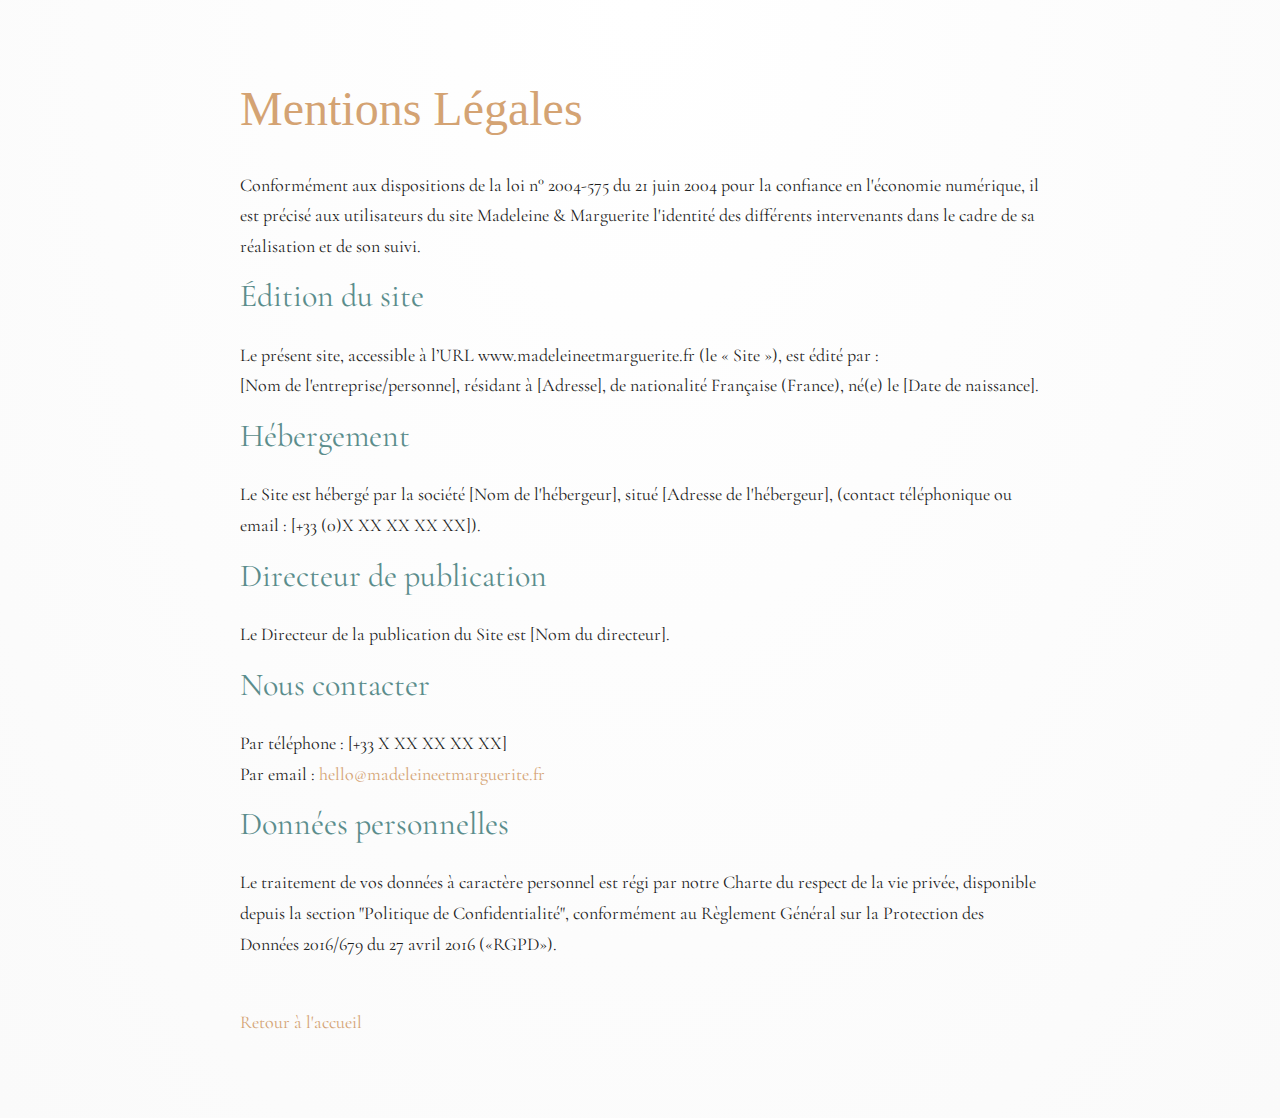
<file: mentions.html>
<!DOCTYPE html>
<html lang="fr">
<head>
    <meta charset="UTF-8">
    <meta name="viewport" content="width=device-width, initial-scale=1.0">
    <title>Mentions Légales - Madeleine & Marguerite</title>
    <link rel="stylesheet" href="css/variables.css">
    <link rel="stylesheet" href="css/style.css">
    <style>
        body {
            padding: var(--space-xl);
        }
        .container {
            max-width: 800px;
        }
        h1 {
            font-size: 3rem;
            color: var(--color-accent);
            margin-bottom: var(--space-lg);
        }
        h2 {
            font-size: 2rem;
            color: var(--color-accent-alt);
            margin-top: var(--space-xl);
            margin-bottom: var(--space-md);
            font-family: 'Cormorant Garamond', serif;
        }
        a {
            color: var(--color-accent);
        }
        .home-link {
            display: block;
            margin-top: var(--space-xl);
        }
        p {
            color: var(--color-text-dark);
        }
    </style>
</head>
<body>
    <div class="container flow">
        <h1>Mentions Légales</h1>
        
        <p>Conformément aux dispositions de la loi n° 2004-575 du 21 juin 2004 pour la confiance en l'économie numérique, il est précisé aux utilisateurs du site Madeleine & Marguerite l'identité des différents intervenants dans le cadre de sa réalisation et de son suivi.</p>

        <h2>Édition du site</h2>
        <p>Le présent site, accessible à l’URL www.madeleineetmarguerite.fr (le « Site »), est édité par :<br>
        [Nom de l'entreprise/personne], résidant à [Adresse], de nationalité Française (France), né(e) le [Date de naissance].</p>

        <h2>Hébergement</h2>
        <p>Le Site est hébergé par la société [Nom de l'hébergeur], situé [Adresse de l'hébergeur], (contact téléphonique ou email : [+33 (0)X XX XX XX XX]).</p>

        <h2>Directeur de publication</h2>
        <p>Le Directeur de la publication du Site est [Nom du directeur].</p>

        <h2>Nous contacter</h2>
        <p>Par téléphone : [+33 X XX XX XX XX]<br>
        Par email : <a href="mailto:hello@madeleineetmarguerite.fr">hello@madeleineetmarguerite.fr</a></p>

        <h2>Données personnelles</h2>
        <p>Le traitement de vos données à caractère personnel est régi par notre Charte du respect de la vie privée, disponible depuis la section "Politique de Confidentialité", conformément au Règlement Général sur la Protection des Données 2016/679 du 27 avril 2016 («RGPD»).</p>

        <a href="index.html" class="home-link btn-back">Retour à l'accueil</a>
    </div>
</body>
</html>
</file>
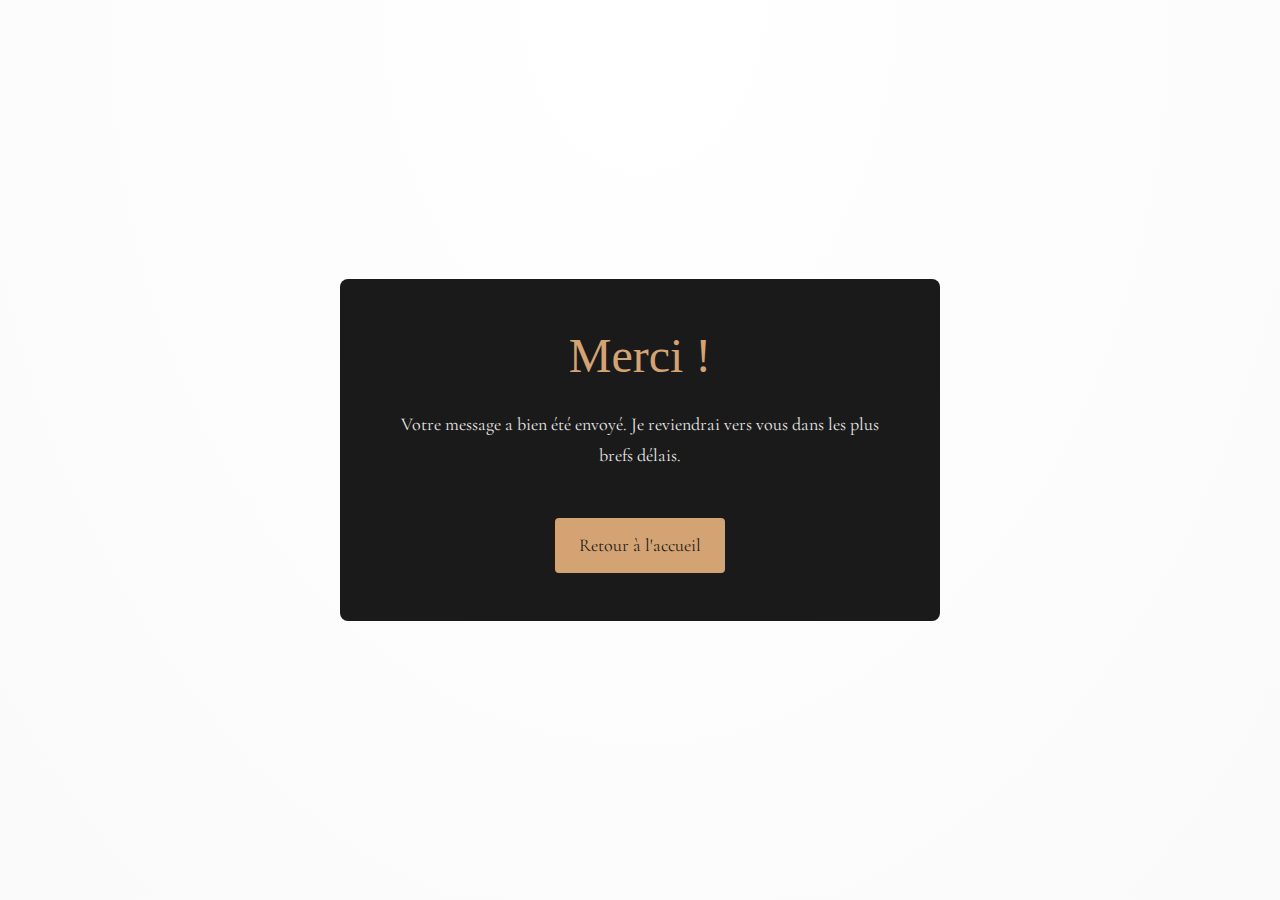
<file: merci.html>
<!DOCTYPE html>
<html lang="fr">
<head>
    <meta charset="UTF-8">
    <meta name="viewport" content="width=device-width, initial-scale=1.0">
    <title>Merci ! - Madeleine & Marguerite</title>
    <link rel="stylesheet" href="css/variables.css">
    <link rel="stylesheet" href="css/style.css">
    <style>
        body {
            display: grid;
            place-items: center;
            min-height: 100vh;
            text-align: center;
            padding: 2rem;
        }
        .merci-container {
            background: var(--color-surface);
            padding: var(--space-xl);
            border-radius: var(--radius-md);
            max-width: 600px;
        }
        .merci-container h1 {
            font-size: 3rem;
            color: var(--color-accent);
            margin-bottom: var(--space-md);
        }
        .merci-container p {
            margin-bottom: var(--space-lg);
            color: var(--color-text);
        }
        .btn-back {
            display: inline-block;
            padding: .75rem 1.5rem;
            background: var(--color-accent);
            color: var(--color-text-dark);
            text-decoration: none;
            border-radius: var(--radius-sm);
            transition: background .3s;
        }
        .btn-back:hover {
            background: #e8b584;
        }
    </style>
</head>
<body>
    <div class="merci-container flow">
        <h1>Merci&nbsp;!</h1>
        <p>Votre message a bien été envoyé. Je reviendrai vers vous dans les plus brefs délais.</p>
        <a href="index.html" class="btn-back">Retour à l'accueil</a>
    </div>
</body>
</html>
</file>
<file: css/variables.css>
/* --------------------------------------------------
   Design Tokens — variables.css
   --------------------------------------------------
   • Palette sombre (site noir & or rust)
   • Palette sable « boho » (section chaleureuse)
   • Stacks typographiques
   • Échelle d’espacements, rayons, z-index, timing
--------------------------------------------------*/

:root {
  /* PALETTE SOMBRE */
  --color-bg: #0e0e0e;
  --color-surface: #1a1a1a;
  --color-text: #eaeaea;
  --color-muted: #a1a1a1;
  --color-accent: #d4a373;
  /* doré rust */
  --color-accent-alt: #5b8d8c;
  /* teal désaturé */

  /* PALETTE SABLE / BOHO */
  --color-sand: #c9a78d;
  /* fond chaud section About */
  --color-sand-dark: #b8997f;
  /* variante plus sombre */
  --color-text-dark: #1a1a1a;
  /* texte sur fond sable */
  --color-line-light: #f0e9e4;
  /* crème pour les “scribbles” */

  /* TYPOGRAPHIE */
  --font-display: 'Mrs Saint Delafield', cursive;
  /*--font-sans: 'Inter', system-ui, -apple-system, BlinkMacSystemFont, "Segoe UI", Roboto, sans-serif;*/
  --font-sans: system-ui, -apple-system, "Segoe UI", Roboto, Arial, sans-serif;
  --font-base-size: 16px;
  --line-height-base: 1.6;

  /* ESPACEMENTS (échelle 8 px) */
  --space-xxs: 0.25rem;
  /* 4 px */
  --space-xs: 0.5rem;
  /* 8 px */
  --space-sm: 1rem;
  /* 16 px */
  --space-md: 1.5rem;
  /* 24 px */
  --space-lg: 2rem;
  /* 32 px */
  --space-xl: 3rem;
  /* 48 px */

  /* RAYONS */
  --radius-sm: 4px;
  --radius-md: 8px;
  --radius-lg: 16px;

  /* Z-INDEX */
  --z-dropdown: 800;
  --z-overlay: 900;
  --z-fixed: 1000;

  /* ANIMATIONS */
  --ease-standard: cubic-bezier(0.4, 0, 0.2, 1);
  --duration-fast: 150ms;
  --duration-medium: 300ms;
}

/* Pré-hook thème clair (si besoin un jour) */
:root[data-theme='light'] {
  --color-bg: #fafafa;
  --color-surface: #ffffff;
  --color-text: #1a1a1a;
  --color-muted: #666666;
}
</file>
<file: css/style.css>
@import url('https://fonts.googleapis.com/css2?family=Cormorant+Garamond:wght@400;500;600&display=swap');

/***************************************************
  Global Stylesheet — style.css (boho-mix v7)
  • Section About (full‑height)
  • Collapsible text & button styles
  • Photo Strip défilante (transition artistique)
  • IMPROVED Section Services avec transitions fluides
***************************************************/

/* 0-Menu */
/* 1. Header transparent au-dessus du hero */
#site-header {
  position: fixed;
  top: 0;
  left: 0;
  width: 100%;
  background: transparent;
  z-index: 1000;
  pointer-events: none;
}

.header-inner {
  pointer-events: auto;
  display: flex;
  justify-content: space-between;
  align-items: center;
  padding: var(--space-md) 0;
}

/* 2. Hamburger icon */
.hamburger {
  display: flex;
  flex-direction: column;
  justify-content: space-between;
  width: 2rem;
  height: 1.5rem;
  background: none;
  border: none;
  cursor: pointer;
  z-index: 1001;
}

.hamburger .bar {
  display: block;
  width: 100%;
  height: 0.2rem;
  background-color: var(--color-text);
  border-radius: var(--radius-sm);
  transition: transform 0.3s, opacity 0.3s;
}

/* 3. Menu plein écran, overlay sombre (fade-in) */
.nav-menu {
  position: fixed;
  top: 0;
  left: 0;
  width: 100%;
  height: 100vh;
  background-color: rgba(0, 0, 0, 0.85);
  opacity: 0;
  visibility: hidden;
  transition:
    opacity 0.5s ease,
    visibility 0s linear 0.5s;
  display: flex;
  justify-content: center;
  align-items: center;
  z-index: 999;
  pointer-events: none;
}

.nav-menu ul {
  list-style: none;
  padding: 0;
  margin: 0;
  text-align: center;
}

.nav-menu li+li {
  margin-top: var(--space-lg);
}

.nav-menu a {
  color: #fff;
  text-decoration: none;
  font-size: 1.5rem;
  pointer-events: auto;
  transition: color 0.3s ease;
}

.nav-menu a:hover {
  color: var(--color-accent);
}

/* 4. États « ouvert » */
.hamburger.is-active .bar:nth-child(1) {
  transform: translateY(0.65rem) rotate(45deg);
}

.hamburger.is-active .bar:nth-child(2) {
  opacity: 0;
}

.hamburger.is-active .bar:nth-child(3) {
  transform: translateY(-0.65rem) rotate(-45deg);
}

.nav-menu.is-visible {
  opacity: 1;
  visibility: visible;
  transition-delay: 0s;
  pointer-events: auto;
}

/* 5. Changement de couleur au scroll */
.hamburger.scrolled .bar {
  background-color: var(--color-accent);
}

/* 5.5 Logo dans le header */
.logo {
  opacity: 0;
  transform: translateY(-10px);
  transition: opacity 0.3s ease, transform 0.3s ease;
  pointer-events: none;
}
.logo.is-scrolled {
  opacity: 1;
  transform: translateY(0);
  pointer-events: auto;
}



/* 6. État de fermeture : on force l'opacité à 0 mais on garde visible le temps du fade */
.nav-menu.is-closing {
  opacity: 0;
  visibility: visible;        /* reste visible pendant le fade-out */
  pointer-events: auto;        /* bloque le fond tant que ça fade */
  transition: opacity 0.5s ease;
}

/* Quand le menu est ouvert, on compense la largeur de la scrollbar */
html.menu-open { padding-right: var(--sbw, 0px); }




/* ---------- 1. Reset ---------- */
*,
*::before,
*::after {
  box-sizing: border-box;
}

* {
  margin: 0;
}

html {
  scroll-behavior: smooth;
  scroll-padding-top: 2rem;
  /* évite que les ancres soient collées en haut */
}


body {
  -webkit-font-smoothing: antialiased;
  -moz-osx-font-smoothing: grayscale;
}

img,
svg,
video,
canvas {
  display: block;
  max-width: 100%;
}

input,
button,
textarea,
select {
  font: inherit;
}

@media(prefers-reduced-motion:reduce) {
  html:focus-within {
    scroll-behavior: auto;
  }

  *,
  *::before,
  *::after {
    animation-duration: .01ms !important;
    animation-iteration-count: 1 !important;
    transition-duration: .01ms !important;
    scroll-behavior: auto !important;
  }
}

/* ---------- 2. Base ---------- */
body {
  font-family: 'Cormorant Garamond', Georgia, serif;
  font-size: 18px;
  line-height: 1.7;
  background-color: var(--color-bg);
  color: var(--color-text);
}

/* fichier variables.css ou tout en haut de style.css */
body {
  background: radial-gradient(ellipse at 50% 0%, rgba(255, 255, 255, .08) 0%, rgba(0, 0, 0, .02) 100%);

  /* petit plus : fixe le fond quand on scroll (facultatif) 
  background-attachment: fixed;*/
}

/* IMPORTANT : retire tout fond dégradé local */
.services,
#portfolio {
  background: transparent;
}


h1,
h2,
h3,
h4,
h5,
h6 {
  font-family: var(--font-display);
  font-weight: 400;
  line-height: 1.2;
}

p:not(:last-child) {
  margin-bottom: var(--space-sm);
}

a {
  color: var(--color-accent);
  text-decoration: none;
  transition: color var(--duration-medium) var(--ease-standard);
}

a:hover, 
a:focus-visible { 
  color: var(--color-accent-alt); 
}

::selection {
  background: var(--color-accent);
  color: #fff;
}

/* ---------- 3. Helpers ---------- */
.container {
  width: min(92%, 70rem);
  margin-inline: auto;
  padding-block: var(--space-lg);
}

.flow>*+* {
  margin-top: var(--flow-space, var(--space-sm));
}

/* ---------- 4. Utilities ---------- */
.visually-hidden {
  position: absolute !important;
  width: 1px;
  height: 1px;
  padding: 0;
  margin: -1px;
  overflow: hidden;
  clip: rect(0, 0, 0, 0);
  white-space: nowrap;
  border: 0;
}

.shadow-sm {
  box-shadow: 0 2px 4px rgb(0 0 0 /.15);
}

/* ---------- 5. Hero (version d’origine) ---------- */
.hero {
  min-height: 100vh;
  display: grid;
  place-items: center;
  padding-inline: var(--space-sm);
  background: url('../assets/img/hero.webp') center/cover no-repeat fixed;
  position: relative;
  text-align: center;
  color: var(--color-text);
}

@supports (-webkit-touch-callout: none) {
  .hero { background-attachment: scroll; }
}

.hero::before {
  content: "";
  position: absolute;
  inset: 0;
  background: linear-gradient(180deg, rgb(0 0 0/.55) 0%, rgb(0 0 0/.4) 60%, rgb(0 0 0/.55) 100%);
  z-index: -1; /* comme avant */
}

.hero h1 {
  font-size: clamp(3.2rem, 6vw+1rem, 7rem);
  margin-bottom: var(--space-sm);
  text-shadow: 0 2px 4px rgb(0 0 0 /.4);
}

.hero .tagline {
  font-size: 1.125rem;
  font-family: 'Cormorant Garamond', Georgia, serif;
  font-weight: 400;
  letter-spacing: .05em;
  max-width: 40ch;
  margin-inline: auto;
  opacity: .9;
}

.tagline { white-space: nowrap; }
.cursor { display:inline-block; margin-left:2px; animation: blink 1s steps(1,end) infinite; }
@keyframes blink { 50% { opacity: 0; } }


/* ---------- 6. About ---------- */
.about {
  min-height: 100vh;
  display: flex;
  align-items: center;
  justify-content: center;
  color: var(--color-text-dark);
  padding-block: var(--space-xl);
  position: relative;
  isolation: isolate;
  overflow: hidden;
}

.about::before {
  content: "";
  position: absolute;
  inset: 0;
  background: radial-gradient(ellipse at 50% 0%, rgba(255, 255, 255, .08) 0%, rgba(0, 0, 0, .18) 100%);
  mix-blend-mode: overlay;
  pointer-events: none;
  z-index: -1;
}

.about .container {
  display: grid;
  gap: var(--space-xl);
  position: relative;
  z-index: 2;
}

@media(min-width:50em) {
  .about .container {
    grid-template-columns: minmax(320px, 480px) 1fr;
    align-items: start;
    column-gap: 5vw;
  }
}

.about figure {
  overflow: hidden;
  border-radius: 8px;
  width: 100%;
  aspect-ratio: 4/5;
  align-self: start;
  border: 2px solid var(--color-line-light);
  box-shadow: 0 2px 4px rgb(0 0 0 /.08), 0 8px 16px rgb(0 0 0 /.04);
}

.about figure img {
  width: 100%;
  height: 100%;
  object-fit: cover;
}

.about .flow {
  max-width: 65ch;
  margin-inline: 0;
}

.about-title {
  font-size: clamp(4rem, 8vw+1rem, 7rem);
  margin-bottom: var(--space-sm);
}

.kicker {
  font-size: 1.1rem;
  font-weight: 500;
  text-transform: uppercase;
  letter-spacing: .14em;
  color: var(--color-accent);
  margin-bottom: var(--space-lg);
  font-family: 'Cormorant Garamond', Georgia, serif;
}

.about p {
  max-width: 65ch;
}

.about-more {
  overflow: hidden;
  max-height: 0;
  transition: max-height var(--duration-medium) var(--ease-standard);
}

.about-more.open {
  max-height: 1000px;
}

.btn-toggle-more {
  display: block;
  width: 100%;
  max-width: 420px;
  margin: var(--space-lg) auto 0;
  padding: .85rem 1rem;
  background: #1a1a1a;
  color: #fff;
  font-size: 1rem;
  letter-spacing: .04em;
  border: none;
  cursor: pointer;
  font-family: 'Cormorant Garamond', Georgia, serif;
  transition: background var(--duration-fast) var(--ease-standard);
}

.btn-toggle-more:hover,
.btn-toggle-more:focus {
  background: #2e2e2e;
}

.btn-toggle-more::after {
  content: "▼";
  font-size: .8em;
  margin-left: .5rem;
  transition: transform var(--duration-medium) var(--ease-standard);
}

.btn-toggle-more[aria-expanded="true"]::after {
  transform: rotate(180deg);
}

.btn-toggle-more:focus {
  outline: 2px dashed var(--color-accent);
  outline-offset: 2px;
}

/* Scribble (About) */
.about .scribble {
  position: absolute;
  top: 1rem;
  right: -5vw;
  width: 60vw;
  max-width: 800px;
  stroke: var(--color-line-light);
  stroke-width: 1;
  fill: none;
  pointer-events: none;
  z-index: 1;
}

/* ---------- 6.5. Photo Strip ---------- */
.photo-strip {
  width: 100%;
  overflow: hidden;
  background: var(--color-bg);
  padding-block: var(--space-lg);
  position: relative;
  border-top: 1px solid rgba(212, 163, 115, .2);
  border-bottom: 1px solid rgba(212, 163, 115, .2);
  scroll-snap-type: none;
}

.photo-strip::before,
.photo-strip::after {
  content: "";
  position: absolute;
  top: 0;
  bottom: 0;
  width: 4rem;
  background: linear-gradient(90deg, var(--color-bg) 0%, transparent 100%);
  z-index: 2;
  pointer-events: none;
}

.photo-strip::before {
  left: 0;
}

.photo-strip::after {
  right: 0;
  background: linear-gradient(-90deg, var(--color-bg) 0%, transparent 100%);
}

.strip-container {
  width: 100%;
  position: relative;
}

.strip-track {
  display: flex;
  gap: var(--space-sm);
  animation: scroll-horizontal 40s linear infinite;
  will-change: transform;
  animation-play-state: paused;
}

@keyframes scroll-horizontal {
  0% {
    transform: translateX(0);
  }

  100% {
    transform: translateX(-50%);
  }
}

.photo-strip img {
  opacity: 0;
  transition: opacity 0.4s ease;
}
.photo-strip img[data-loaded="true"] {
  opacity: 1;
}


.strip-track img {
  height: 180px;
  width: auto;
  object-fit: cover;
  border-radius: var(--radius-sm);
  flex-shrink: 0;
  filter: sepia(20%) contrast(1.1) brightness(0.95);
  transition: filter var(--duration-medium) var(--ease-standard);
  border: 2px solid rgba(212, 163, 115, .15);
}

.strip-track img:hover {
  filter: sepia(0%) contrast(1) brightness(1);
  transform: scale(1.02);
}

@media(min-width:50em) {
  .strip-track img {
    height: 220px;
  }
}

@media(min-width:70em) {
  .strip-track img {
    height: 260px;
  }
}

.photo-strip.is-running .strip-track { animation-play-state: running; }
.photo-strip.is-active { scroll-snap-type: x mandatory; }

/* ---------- 7. Services ---------- */
.services {
  padding-block: var(--space-xl);
  position: relative;
  isolation: isolate;
}

.services::before {
  content: "";
  position: absolute;
  inset: 0;
  background: url("data:image/svg+xml,%3Csvg width='60' height='60' viewBox='0 0 60 60' xmlns='http://www.w3.org/2000/svg'%3E%3Cg fill='none' fill-rule='evenodd'%3E%3Cg fill='%23ffffff' fill-opacity='0.02'%3E%3Ccircle cx='30' cy='30' r='1'/%3E%3C/g%3E%3C/g%3E%3C/svg%3E");
  z-index: 1;
  pointer-events: none;
}

.services .container {
  position: relative;
  z-index: 2;
  text-align: center;
}

.services-title {
  font-size: clamp(4rem, 8vw+1rem, 7rem);
  margin-bottom: var(--space-xl);
  text-align: center;
  color: var(--color-text-dark);
}

.services-grid {
  display: grid;
  gap: var(--space-xl);
  margin-bottom: var(--space-xl);
  max-width: 85rem;
  margin-inline: auto;
}

@media(min-width:50em) {
  .services-grid {
    grid-template-columns: repeat(3, 1fr);
    gap: var(--space-lg);
  }
}

.service-item {
  background: rgba(255, 255, 255, .25);
  border: 1px solid rgba(255, 255, 255, .2);
  border-radius: 12px;
  padding: var(--space-xl) var(--space-lg);
  display: flex;
  flex-direction: column;
  gap: var(--space-md);
  text-align: center;
  transition: all var(--duration-medium) var(--ease-standard);
  position: relative;
  overflow: hidden;
  box-shadow: 0 4px 12px rgba(0, 0, 0, .08);
}

.service-item::before {
  content: "";
  position: absolute;
  inset: 0;
  background: radial-gradient(circle at 50% 50%, rgba(255, 255, 255, .1) 0%, transparent 70%);
  opacity: 0;
  transition: opacity var(--duration-medium) var(--ease-standard);
}

.service-item:hover {
  transform: translateY(-4px);
  background: rgba(255, 255, 255, .35);
  box-shadow: 0 8px 24px rgba(0, 0, 0, .12);
}

.service-item:hover::before {
  opacity: 1;
}

.service-name {
  font-family: 'Cormorant Garamond', Georgia, serif;
  font-size: clamp(1.8rem, 3vw+1rem, 2.5rem);
  font-weight: 500;
  margin-bottom: var(--space-sm);
  color: var(--color-text-dark);
}

.service-item p {
  font-size: 1.1rem;
  line-height: 1.6;
  color: #4a3b35;
  margin-bottom: var(--space-md);
}

.service-price {
  font-weight: 600;
  color: var(--color-accent);
  letter-spacing: .03em;
  font-size: 1.2rem;
  margin-top: auto;
}

.btn-primary {
  display: block;
  width: 100%;
  max-width: 420px;
  margin: var(--space-xl) auto 0;
  padding: 1rem 2rem;
  background: var(--color-accent);
  color: var(--color-text-dark);
  font-size: 1.1rem;
  font-weight: 500;
  letter-spacing: .04em;
  border: none;
  cursor: pointer;
  font-family: 'Cormorant Garamond', Georgia, serif;
  border-radius: var(--radius-sm);
  transition: all var(--duration-fast) var(--ease-standard);
  box-shadow: 0 4px 12px rgba(212, 163, 115, .2);
}

.btn-primary:hover,
.btn-primary:focus {
  background: #e8b584;
  transform: translateY(-2px);
  box-shadow: 0 6px 20px rgba(212, 163, 115, .3);
}

.btn-primary:focus {
  outline: 2px dashed var(--color-accent-alt);
  outline-offset: 4px;
}

/***************************************************
  8. Portfolio — grille 3‑2‑1 façon Instagram
***************************************************/

/* --- Utilities : vertical section padding -------------------- */
.py-24 {
  padding-block: var(--space-xl);
  /* 4 rem d’après tes variables */
}

.section-heading {
  font-size: clamp(4rem, 8vw+1rem, 7rem);
  text-align: center;
  margin-bottom: var(--space-xl);
  color: #2d1f1a;
}

.section-heading h1 {
  margin-top: var(--space-sm);
  /* petite respiration supplémentaire */
}

/* --- Grille centrée, 3 colonnes desktop, 2 tablette, 1 mobile --- */
.grid-gallery {
  --gap: 0.1rem;
  display: grid;
  gap: var(--gap);
  grid-template-columns: repeat(6, 1fr);
  /*max-width: 58rem;*/
  /* ~1080 px + gaps : joli cadre */
  margin-inline: auto;
  /* centre l’ensemble dans la section */
  padding-inline: var(--gap);
  margin-bottom: 0%;
  scroll-padding-bottom: 0;
}

@media(max-width:991px) {
  .grid-gallery {
    grid-template-columns: repeat(3, 1fr)
  }
}

@media(max-width:640px) {
  .grid-gallery {
    grid-template-columns: repeat(2, 1fr)
  }
}

.gallery-item {
  position: relative;
  aspect-ratio: 1/1;
  /*border-radius: var(--radius-lg);*/
  overflow: hidden;
  box-shadow: 0 4px 10px rgb(0 0 0/.12);
  transition: transform .35s var(--ease-standard), box-shadow .35s var(--ease-standard);
}

.gallery-item:hover {
  transform: translateY(-4px);
  box-shadow: 0 8px 24px rgb(0 0 0/.18)
}

.gallery-item img {
  width: 100%;
  height: 100%;
  object-fit: cover;
  transition: transform .4s var(--ease-standard)
}

.gallery-item:hover img {
  transform: scale(1.05)
}

/* Accent subtil sur focus clavier */
.gallery-item a:focus-visible {
  outline: 3px solid var(--color-accent);
  outline-offset: 2px;
  /*border-radius: var(--radius-lg)*/
}


/***************************************************
  9. Interlude Photo (plein écran parallax)
***************************************************/
.interlude {
  min-height: 100vh;
  /* occupe tout le viewport */
  display: grid;
  place-items: center;
  /* centre une éventuelle légende */
  position: relative;
  overflow: hidden;

  /* Image de fond & parallaxe “à la Hero” */
  background-size: cover;
  background-position: center;
  background-repeat: no-repeat;
  background-attachment: fixed;
  /* l’effet  */
}

/* Teinte légère pour la lisibilité du texte éventuel */
.interlude::before {
  content: "";
  position: absolute;
  inset: 0;
  background: linear-gradient(180deg,
      rgba(0, 0, 0, .45) 0%,
      rgba(0, 0, 0, .25) 60%,
      rgba(0, 0, 0, .45) 100%);
  z-index: -1;
}

/* Caption optionnelle */
.interlude-caption {
  font-family: var(--font-display);
  font-size: clamp(2rem, 4vw + 1rem, 4rem);
  color: #fff;
  text-align: center;
  padding: var(--space-lg);
}

/* — Fallback iOS / Safari mobile (le fixed est ignoré) — */
@supports (-webkit-touch-callout: none) {
  .interlude {
    background-attachment: scroll;
    /* désactive le fixed */
  }
}




/***************************************************
  11. Testimonials timeline — fine‑tuned alignment
***************************************************/
.testi-timeline {
  position: relative;
  color: var(--color-text-dark);
}

/* containment + air on both sides */
.testi-list {
  margin: 0;
  padding: 0 clamp(var(--space-lg), 4vw, var(--space-xl));
  /* responsive side padding */
  list-style: none;
  position: relative;
}

/* filet doré au centre */
.testi-list::before {
  content: "";
  position: absolute;
  top: 0;
  bottom: 0;
  left: 50%;
  width: 2px;
  background: var(--color-accent);
}

/* node générique */
.testi-node {
  position: relative;
  margin-bottom: var(--space-xl);
  width: 44%;
  /* même espace des deux côtés */
}

/* alignement gauche / droite */
.testi-node.left {
  padding-right: var(--space-md);
  margin-left: 0;
  text-align: right;
}

.testi-node.right {
  padding-left: var(--space-md);
  margin-left: 56%;
  /* 50% + 6% = même écart */
  text-align: left;
}

/* pastille discrète – désactivée.  Dé‑commente pour l’afficher 
.testi-node::before{
  content:"";
  position:absolute;top:.4rem;
  width:6px;height:6px;border-radius:50%;
  background:var(--color-accent);opacity:.25;
}
.testi-node.left::before{right:-calc(var(--space-md)/2)}
.testi-node.right::before{left:-calc(var(--space-md)/2)}
*/

blockquote {
  margin: 0;
  font-size: 1.15rem;
  line-height: 1.6;
  font-style: italic;
  max-width: 32rem;
  display: inline-block;
  /* pour caler contre la ligne */
}

blockquote cite {
  display: block;
  margin-top: var(--space-sm);
  font-family: var(--font-display);
  font-style: normal;
  font-weight: 500;
  letter-spacing: .02em;
}

/* Mobile : tout en colonne */
@media(max-width:640px) {
  .testi-list {
    padding: 0 var(--space-lg);
  }

  .testi-list::before {
    display: none;
  }

  .testi-node,
  .testi-node.left,
  .testi-node.right {
    width: 100%;
    margin-left: 0;
    text-align: left;
    padding: 0;
  }
}


/***************************************************
  11.5  Google‑rating node inside timeline
***************************************************/
/*  Permet d’insérer une “carte” note Google comme dernier nœud */
.testi-node.center {
  width: 100%;
  /* occupe toute la largeur */
  margin-left: 0;
  padding: 0;
  text-align: center;
  /* centre le contenu */
}

/* mini‑carte réutilisable (inline) */
/* look épuré, plus de fond ni ombre */
.gmb-card-inline {
  display: inline-flex;
  align-items: center;
  gap: .6rem;
  background: transparent;
  border: none;
  padding: 0;
  box-shadow: none;
}


.gmb-card-inline .rating {
  font-size: 1.6rem;
  font-weight: 600;
}

.gmb-card-inline .stars {
  font-size: 1.3rem;
  color: var(--color-accent);
  letter-spacing: .12rem;
}

.gmb-card-inline .count {
  font-size: .9rem;
  opacity: .75;
  margin-left: .4rem;
}

.gmb-card-inline .cta {
  font-size: .9rem;
  color: var(--color-accent-alt);
  text-decoration: none;
  border-bottom: 1px solid currentColor;
  transition: color var(--duration-medium) var(--ease-standard);
}

.gmb-card-inline .cta:hover {
  color: var(--color-accent);
}


/***************************************************
  13. Contact
***************************************************/
.contact-grid {
  display: grid;
  gap: var(--space-xl);
}

@media(min-width:50em) {
  .contact-grid {
    grid-template-columns: 1fr 1fr;
    align-items: start;
    column-gap: 5vw;
  }
}

/* Texte & liens */

/* Colonne infos : même typo & couleur que le texte “About” */
.contact-info,
.contact-info p,
.contact-info strong {
  color: var(--color-text-dark);
  /* même teinte que About */
  font-weight: 400;
  /* régular, pas bold */
  line-height: 1.7;
}

/* Titre des champs (= <label>) */
.contact-form label {
  color: var(--color-text-dark);
  font-weight: 500;
  /* un soupçon plus marqué pour la lisibilité */
  letter-spacing: .02em;
}

.contact-info p {
  max-width: 50ch;
}

.contact-list {
  list-style: none;
  padding: 0;
  margin: 0;
}

.contact-list li:not(:last-child) {
  margin-bottom: var(--space-sm);
}

.contact-list a {
  color: var(--color-accent-alt);
}

.contact-list a:hover {
  color: var(--color-accent);
}

/* Formulaire */
.contact-form {
  display: flex;
  flex-direction: column;
  gap: var(--space-md);
}

.field {
  display: flex;
  flex-direction: column;
  gap: .4rem;
}

.contact-form input,
.contact-form textarea {
  width: 100%;
  padding: .9rem 1rem;
  border: 1px solid rgba(0, 0, 0, .15);
  border-radius: var(--radius-sm);
  background: #fff;
  font-size: 1rem;
  transition: border-color var(--duration-fast) var(--ease-standard),
    box-shadow var(--duration-fast) var(--ease-standard);
}

.contact-form input:focus,
.contact-form textarea:focus {
  border-color: var(--color-accent);
  box-shadow: 0 0 0 3px rgba(212, 163, 115, .25);
  outline: none;
}

/* Bouton primaire ré-utilisé (déjà défini) */

/* feedback formulaire contact */
.contact-status { color: var(--color-text); }
.contact-status.is-ok { color: #138f65; }
.contact-status.is-err { color: #c23028; }
.contact-status.is-sending { opacity: .8; }

/* Renforce la spécificité + look clair pour le retour formulaire */
#contact .contact-status {
  margin-top: .75rem;
  padding: .6rem .8rem;
  border-radius: var(--radius-sm);
  border: 1px solid transparent;
  display: inline-block;
}

#contact .contact-status.is-ok {
  color: #0f5132!important;
  background: #d1e7dd;
  border-color: #badbcc;
}

#contact .contact-status.is-err {
  color: #842029;
  background: #f8d7da;
  border-color: #f5c2c7;
}

#contact .contact-status.is-sending {
  opacity: .9;
}




/***************************************************
  14. Galerie privée – mot-de-passe final
***************************************************/
.private-gallery {
  background: var(--color-text-dark);
  /* fond dark */
  text-align: center;
  padding-block: var(--space-xl);
}

/* Titre : exactement le même gabarit que tes autres sections */
.private-gallery .section-heading {
  font-family: var(--font-display);
  color: var(--color-accent);
  font-size: clamp(4rem, 8vw + 1rem, 7rem);
  line-height: 1.2;
  margin-bottom: var(--space-md);
}

.private-gallery h2 {
  font-family: var(--font-display);
  font-size: clamp(3.5rem, 7vw + 1rem, 6rem);
  line-height: 1.2;
  margin-bottom: var(--space-md);
}

/* Tagline : style “About” classique */
.private-gallery p {
  margin-bottom: var(--space-lg);
  color: var(--color-text);
  /* même teinte que About */
  font-weight: 400;
  /* régular, pas bold */
  line-height: 1.7;
}

/* Bouton noir façon “En savoir plus” (no arrow) */
#btn-gallery {
  display: inline-block;
  padding: 1rem 2.25rem;
  background: var(--color-accent);
  color: var(--color-text-dark);
  font-size: 1.05rem;
  letter-spacing: .04em;
  border: none;
  border-radius: var(--radius-sm);
  cursor: pointer;
  transition: background var(--duration-fast) var(--ease-standard),
    transform var(--duration-fast) var(--ease-standard);
}

.btn-dark:hover,
.btn-dark:focus {
  background: #2e2e2e;
  transform: translateY(-2px);
  outline: 2px dashed var(--color-accent);
  outline-offset: 3px;
}

/* titre “Galerie privée” : même gabarit que Services / Portfolio */
.private-gallery .section-heading {
  font-size: clamp(1rem, 1vw + 1rem, 5rem);
  /* un cran plus petit */
  margin-bottom: var(--space-md);
}

/* ------------------------------------------------
   Fine‑tuning : Galerie privée (alignement & bouton)
   ------------------------------------------------ */
.private-gallery {
  justify-content: flex-start;
  /* titre collé en haut */
  padding-top: var(--space-xl);
  /* même respiration qu’une section standard */
}

/* Bouton “Entrer” plus fin & élégant */
#btn-gallery {
  width: auto;
  /* plus de 100 % */
  max-width: none;
  padding: .75rem 1.5rem;
  /* plus discret */
  font-size: 1rem;
  letter-spacing: .03em;
  border-radius: var(--radius-sm);
  box-shadow: 0 4px 8px rgb(0 0 0/.12);
  margin-top: auto;
  margin-bottom: auto;
}

#btn-gallery:hover,
#btn-gallery:focus {
  transform: translateY(-2px);
  background: #e8b584;
}

/* ----------------------------------------
   Ensure Galerie privée uses flex for vertical centering 
------------------------------------------- */
.private-gallery {
  display: flex;
  flex-direction: column;
  align-items: center;
}


/***************************************************
  15. Footer
***************************************************/
.site-footer {
  background: var(--color-text-dark);
  color: var(--color-text);
  text-align: center;
  padding-block: var(--space-lg);
}

.footer-links {
  display: flex;
  justify-content: center;
  gap: var(--space-lg);
  list-style: none;
  padding: 0;
  margin: 0 0 var(--space-md);
}

.footer-links a {
  display: inline-flex;
  align-items: center;
  gap: .6rem; /* un poil plus d’air pour le SVG */
  font-size: 1.05rem;
  color: var(--color-text);
  text-decoration: none;
  transition: color var(--duration-medium) var(--ease-standard);
}

.footer-links a:hover {
  color: var(--color-accent);
}


.footer-copy {
  margin-bottom: var(--space-sm);
}

#brand {
  font-family: var(--font-display);
  font-size: 1.3rem;
  color: var(--color-accent);
  text-decoration: none;
  transition: color var(--duration-medium) var(--ease-standard);
}

.footer-note {
  font-size: 1rem;
  opacity: .85;
}


.icon-svg {
  width: 1.15rem;
  height: 1.15rem;
  stroke: currentColor;
  fill: none;
  stroke-width: 1.5;
  vector-effect: non-scaling-stroke;
  opacity: .9;
  transform: translateY(1px);
  transition: opacity var(--duration-medium) var(--ease-standard),
              transform var(--duration-medium) var(--ease-standard);
}

.footer-links a:hover .icon-svg,
.footer-links a:focus-visible .icon-svg {
  color: var(--color-accent);
  opacity: 1;
  transform: translateY(0); /* micro-lift */
}

/* Motion-safe */
@media (prefers-reduced-motion: reduce) {
  .icon-svg { transition: none; }
}

/* Accessibilité : on lit le label texte, pas “l’icône” */
.footer-links .visually-hidden {
  position: absolute !important;
  width: 1px; height: 1px;
  padding: 0; margin: -1px;
  overflow: hidden; clip: rect(0,0,0,0);
  white-space: nowrap; border: 0;
}


/***************************************************
  16. Validation du formulaire de contact
***************************************************/
.notice {
  display: grid;
  grid-template-columns: 1fr auto;
  align-items: start;
  gap: .5rem 1rem;
  padding: .9rem 1rem;
  border: 1px solid;
  border-radius: var(--radius-sm);
  margin-bottom: var(--space-lg);
  background: #fff;
  color: #111;
}
.notice strong { font-weight: 600; }
.notice a { color: #0b63ce; text-decoration: underline; }
.notice .notice-close {
  background: transparent; border: 0; font-size: 1.2rem; line-height: 1;
  cursor: pointer; color: inherit; padding: .25rem;
}
.notice.is-error { border-color: #c47a00; background: #fff7ea; }
.notice.is-fail  { border-color: #b3261e; background: #ffeeee; }

/* pas de style focus visible pour .notice (on laisse propre à l’écran) */
.notice:focus { outline: none; }

/* Contact — statut (succès / erreur / envoi) — priorité maximale */
#contact #contact-status.contact-status.is-ok {
  color: #0f5132 !important;
  background: #d1e7dd;
  border-color: #badbcc;
}

#contact #contact-status.contact-status.is-err {
  color: #842029 !important;
  background: #f8d7da;
  border-color: #f5c2c7;
}

#contact #contact-status.contact-status.is-sending {
  opacity: .95;
}

/* Fade-out discret du message de succès */
#contact #contact-status.contact-status.is-ok.fade-out {
  animation: cs-fade 420ms ease forwards;
}
@keyframes cs-fade { to { opacity: 0; transform: translateY(-2px); } }
</file>
